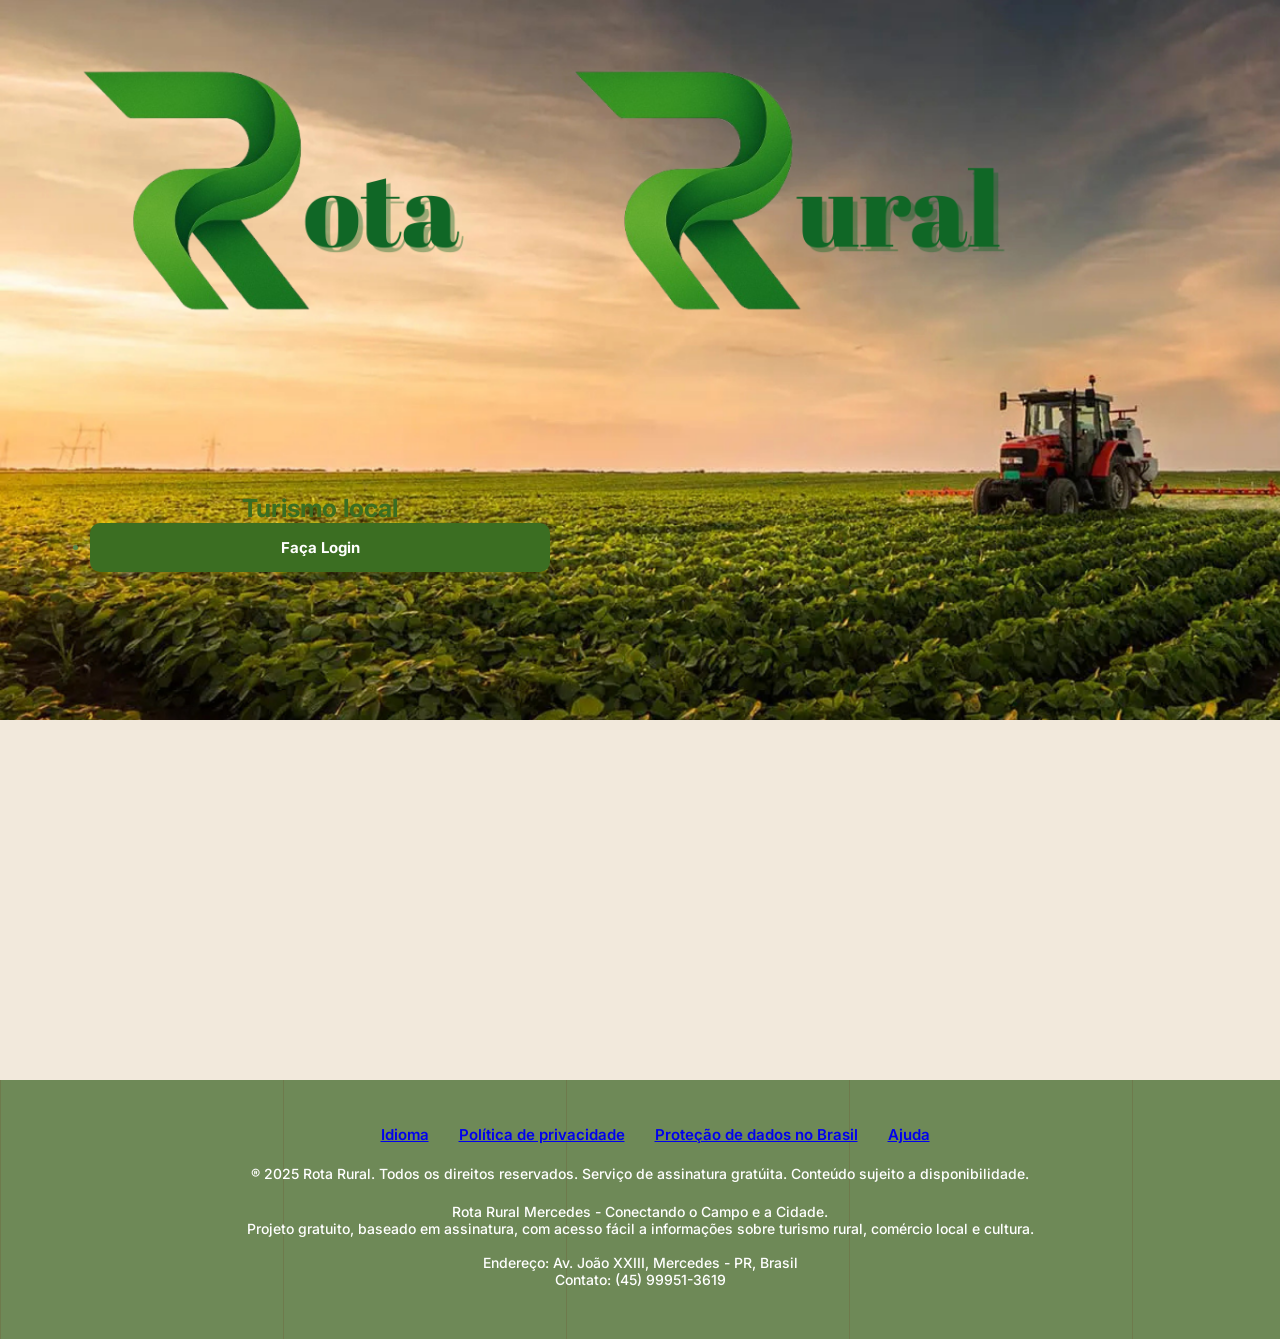
<file: agrinho--taynara-main/index.html>
<!DOCTYPE html>
<html lang="pt-br">

<head>
  <title>Rota Rural</title>
  <meta charset="UTF-8" />
  <meta name="viewport" content="width=device-width, initial-scale=1" />

  <!-- Estilo principal -->
  <link rel="stylesheet" href="styles.css" />

  <!-- Fontes -->
  <link rel="preconnect" href="https://fonts.googleapis.com" />
  <link rel="preconnect" href="https://fonts.gstatic.com" crossorigin />
  <link href="https://fonts.googleapis.com/css2?family=Inter:wght@100..900&display=swap" rel="stylesheet" />
  <link href="https://fonts.googleapis.com/css2?family=Cinzel:wght@700&display=swap" rel="stylesheet" />

  <style>
    .descricao__titulo {
      font-family: 'Cinzel', serif;
      font-weight: 700;
      font-size: 56px;
      color: #3A6351;
      margin-bottom: 0.6em;
      text-align: center;
      line-height: 1.2;
    }

    .descricao__texto {
      font-family: 'Inter', sans-serif;
      font-size: 18px;
      line-height: 1.6;
      color: #5c8946;
      text-align: justify;
      padding: 0 1em;
    }

    .container__descricao {
      text-align: center;
      padding: 2em;
    }

    .logo__topo {
      background-color: #2f4f3a;
      padding: 0.5em 1em;
    }

    .logo__topo img {
      height: 60px;
    }

    @media (max-width: 768px) {
      .descricao__titulo {
        font-size: 42px;
      }
    }
  </style>
</head>

<body>

  <!-- CABEÇALHO -->
  <header>
    <section class="principal container">
      <div class="container__caixa">
        <h1 class="container__titulo">Turismo local</h1>
        <nav>
          <ul>
            <li><a href="contato.html" class="container__botao">Faça Login</a></li>
          </ul>
        </nav>
      </div>
    </section>
  </header>

  <!-- RODAPÉ -->
  <footer class="rodape">
    <ul class="rodape_lista">
      <li class="lista_link"><a href="#">Idioma</a></li>
      <li class="lista_link"><a href="#">Política de privacidade</a></li>
      <li class="lista_link"><a href="#">Proteção de dados no Brasil</a></li>
      <li class="lista_link"><a href="#">Ajuda</a></li>
    </ul>
    <p class="rodape_texto">
      ® 2025 Rota Rural. Todos os direitos reservados. Serviço de assinatura gratúita. Conteúdo sujeito a
      disponibilidade.
    </p>

    <p class="rodape_texto">
      Rota Rural Mercedes - Conectando o Campo e a Cidade.<br />
      Projeto gratuito, baseado em assinatura, com acesso fácil a informações sobre turismo rural, comércio local e cultura.<br /><br />
      Endereço: Av. João XXIII, Mercedes - PR, Brasil<br />
      Contato: (45) 99951-3619
    </p>
  </footer>

</body>
</html>
</file>
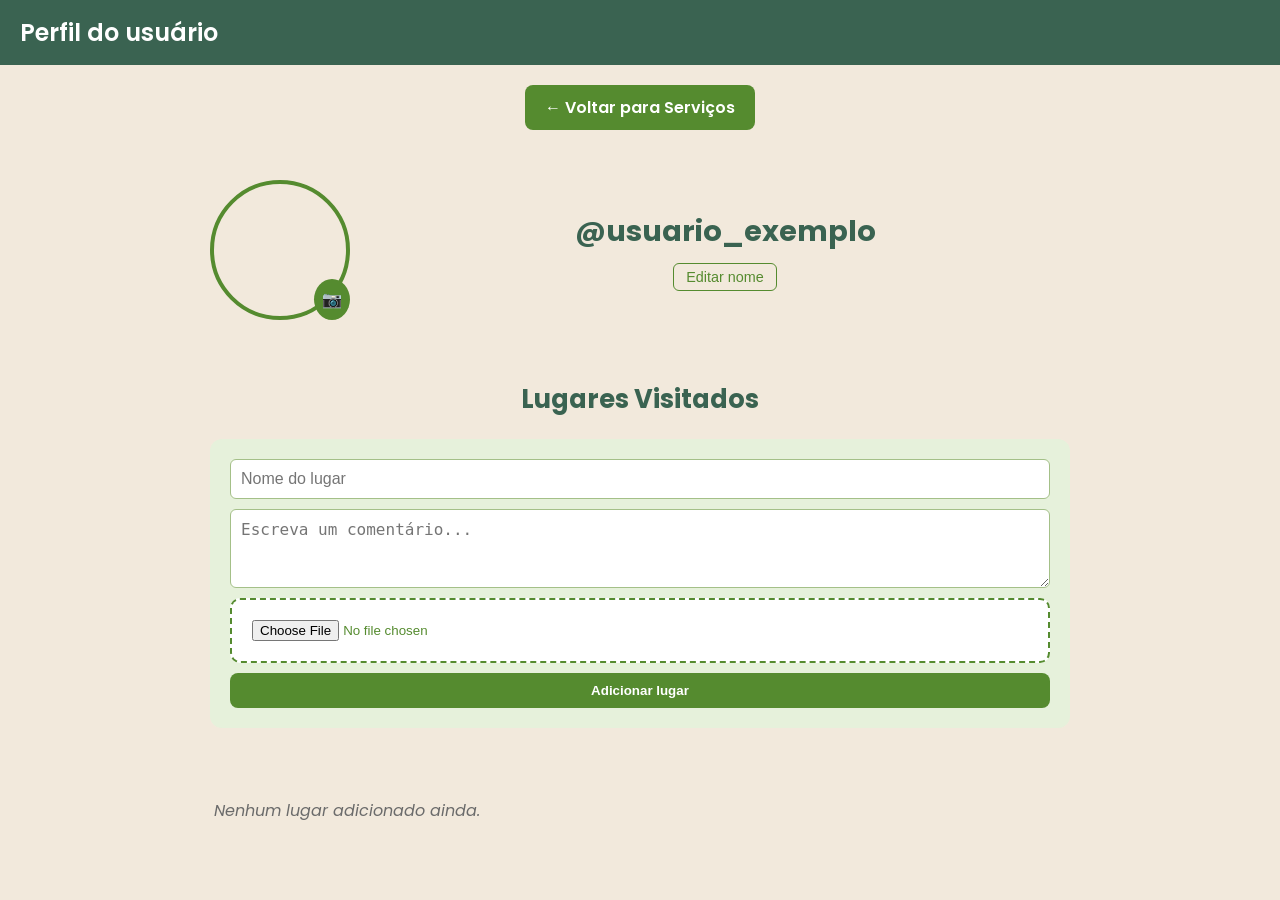
<file: agrinho--taynara-main/perfil.html>
<!DOCTYPE html>
<html lang="pt-br">
<head>
  <meta charset="UTF-8" />
  <meta name="viewport" content="width=device-width, initial-scale=1" />
  <title>Perfil - Rota Rural Mercedes</title>

  <link href="https://fonts.googleapis.com/css2?family=Poppins:wght@400;600&display=swap" rel="stylesheet" />

  <style>
    * {
      box-sizing: border-box;
    }

    body {
      font-family: 'Poppins', sans-serif;
      margin: 0;
      background: #F2E9DC;
      color: #3A6351;
    }

    header {
      background-color: #3A6351;
      color: white;
      padding: 15px 20px;
      display: flex;
      align-items: center;
      justify-content: space-between;
      position: sticky;
      top: 0;
      z-index: 100;
    }

    header h1 {
      font-weight: 600;
      font-size: 1.5rem;
      margin: 0;
    }

    .botao-voltar {
      display: inline-block;
      background-color: #558b2f;
      color: white;
      padding: 10px 20px;
      border-radius: 8px;
      text-decoration: none;
      font-weight: 600;
      transition: background-color 0.3s;
      margin: 20px auto;
    }

    .botao-voltar:hover {
      background-color: #4a6b3d;
    }

    .perfil-container {
      max-width: 900px;
      margin: 30px auto;
      padding: 0 20px;
    }

    .perfil-header {
      display: flex;
      align-items: center;
      gap: 30px;
      margin-bottom: 30px;
      flex-wrap: wrap;
      justify-content: center;
    }

    .foto-wrapper {
      position: relative;
      width: 140px;
      height: 140px;
    }

    .perfil-foto {
      width: 100%;
      height: 100%;
      border-radius: 50%;
      background-image: url('https://images.unsplash.com/photo-1508214751196-bcfd4ca60f91?ixlib=rb-4.0.3&auto=format&fit=crop&w=400&q=80');
      background-size: cover;
      background-position: center;
      border: 4px solid #558b2f;
      cursor: pointer;
      transition: transform 0.3s;
    }

    .foto-wrapper:hover .perfil-foto {
      transform: scale(1.05);
    }

    .editar-foto-icon {
      position: absolute;
      bottom: 0;
      right: 0;
      background: #558b2f;
      color: white;
      border-radius: 50%;
      padding: 8px;
      font-size: 16px;
      cursor: pointer;
    }

    .perfil-info {
      flex-grow: 1;
      min-width: 250px;
      text-align: center;
    }

    .perfil-username {
      font-size: 1.8rem;
      font-weight: 700;
      margin-bottom: 10px;
    }

    .editar-nome-btn {
      background: none;
      border: 1px solid #558b2f;
      padding: 5px 12px;
      font-size: 0.9rem;
      color: #558b2f;
      border-radius: 6px;
      cursor: pointer;
    }

    .editar-nome-btn:hover {
      background-color: #e6f1db;
    }

    .publicar-btn {
      background-color: #558b2f;
      color: white;
      border: none;
      border-radius: 8px;
      padding: 10px 20px;
      font-weight: 600;
      cursor: pointer;
      margin-top: 15px;
      transition: background-color 0.3s;
    }

    .publicar-btn:hover {
      background-color: #4a6b3d;
    }

    .publicar-area {
      margin-bottom: 40px;
      text-align: center;
    }

    .publicar-area label {
      font-weight: 600;
      display: block;
      margin-bottom: 10px;
    }

    .publicar-area input[type="file"] {
      border: 2px dashed #558b2f;
      padding: 40px;
      width: 100%;
      border-radius: 10px;
      background-color: #e6f1db;
      cursor: pointer;
      text-align: center;
      font-size: 1.1rem;
      color: #558b2f;
    }

    .galeria {
      display: grid;
      grid-template-columns: repeat(auto-fill, minmax(150px, 1fr));
      gap: 15px;
    }

    .foto-item {
      position: relative;
      width: 100%;
      padding-top: 100%;
      border-radius: 12px;
      overflow: hidden;
      box-shadow: 0 3px 8px rgba(0,0,0,0.15);
      background-color: #ddd;
    }

    .foto-item img {
      position: absolute;
      top: 0; left: 0;
      width: 100%; height: 100%;
      object-fit: cover;
    }

    .sem-fotos {
      text-align: center;
      font-style: italic;
      color: #6B6B6B;
      margin-top: 40px;
    }

    .lugares-section {
      margin-top: 60px;
    }

    .lugares-section h2 {
      text-align: center;
      color: #3A6351;
      font-size: 1.6rem;
      margin-bottom: 20px;
    }

    .form-lugar {
      display: flex;
      flex-direction: column;
      gap: 10px;
      margin-bottom: 30px;
      background-color: #e6f1db;
      padding: 20px;
      border-radius: 12px;
    }

    .form-lugar input[type="text"],
    .form-lugar textarea {
      padding: 10px;
      border: 1px solid #a4c088;
      border-radius: 6px;
      font-size: 1rem;
      resize: vertical;
    }

    .form-lugar input[type="file"] {
      border: 2px dashed #558b2f;
      padding: 20px;
      border-radius: 10px;
      background-color: #fff;
      cursor: pointer;
      color: #558b2f;
    }

    .form-lugar button {
      background-color: #558b2f;
      color: white;
      border: none;
      border-radius: 8px;
      padding: 10px 20px;
      font-weight: 600;
      cursor: pointer;
      transition: background-color 0.3s;
    }

    .form-lugar button:hover {
      background-color: #4a6b3d;
    }

    .lugares-lista {
      display: grid;
      gap: 20px;
      grid-template-columns: repeat(auto-fill, minmax(250px, 1fr));
    }

    .lugar-card {
      background-color: #fff;
      border-radius: 10px;
      overflow: hidden;
      box-shadow: 0 2px 6px rgba(0,0,0,0.15);
    }

    .lugar-card img {
      width: 100%;
      height: 180px;
      object-fit: cover;
    }

    .lugar-card .info {
      padding: 15px;
    }

    .lugar-card .info h3 {
      margin: 0 0 10px;
      font-size: 1.1rem;
      color: #3A6351;
    }

    .lugar-card .info p {
      margin: 0;
      font-size: 0.95rem;
      color: #444;
    }

    @media (max-width: 480px) {
      .perfil-header {
        flex-direction: column;
      }
    }
  </style>
</head>
<body>

  <header>
    <h1>Perfil do usuário</h1>
  </header>

  <!-- Botão para voltar aos serviços -->
  <div style="text-align: center;">
    <a href="servicos.html" class="botao-voltar">← Voltar para Serviços</a>
  </div>

  <main class="perfil-container">
    <section class="perfil-header">
      <div class="foto-wrapper">
        <div class="perfil-foto" id="fotoPerfil" title="Clique para trocar a foto"></div>
        <label for="inputFotoPerfil" class="editar-foto-icon" title="Editar foto de perfil">📷</label>
        <input type="file" id="inputFotoPerfil" accept="image/*" style="display: none" onchange="trocarFotoPerfil(event)" />
      </div>

      <div class="perfil-info">
        <div class="perfil-username" id="username">@usuario_exemplo</div>
        <button class="editar-nome-btn" onclick="editarNome()">Editar nome</button>
        <br />
      </div>
    </section>

    <section class="lugares-section">
      <h2>Lugares Visitados</h2>
      <form id="formLugar" class="form-lugar" onsubmit="adicionarLugar(event)">
        <input type="text" id="nomeLugar" placeholder="Nome do lugar" required />
        <textarea id="comentarioLugar" rows="3" placeholder="Escreva um comentário..." required></textarea>
        <input type="file" id="fotoLugar" accept="image/*" required />
        <button type="submit">Adicionar lugar</button>
      </form>

      <div id="listaLugares" class="lugares-lista">
        <p class="sem-fotos" id="semLugaresMsg">Nenhum lugar adicionado ainda.</p>
      </div>
    </section>
  </main>

  <script>
    const galeria = document.getElementById('galeriaFotos');
    const semFotosMsg = document.getElementById('semFotosMsg');
    const semLugaresMsg = document.getElementById('semLugaresMsg');
    const listaLugares = document.getElementById('listaLugares');

    function adicionarFoto(event) {
      const arquivo = event.target.files[0];
      if (!arquivo) return;

      const url = URL.createObjectURL(arquivo);
      const div = document.createElement('div');
      div.className = 'foto-item';

      const img = document.createElement('img');
      img.src = url;
      img.alt = 'Foto publicada';

      div.appendChild(img);
      galeria.appendChild(div);
      semFotosMsg.style.display = 'none';
      event.target.value = '';
    }

    function trocarFotoPerfil(event) {
      const arquivo = event.target.files[0];
      if (!arquivo) return;
      const url = URL.createObjectURL(arquivo);
      document.getElementById('fotoPerfil').style.backgroundImage = `url('${url}')`;
    }

    function editarNome() {
      const nomeAtual = document.getElementById('username').innerText;
      const novoNome = prompt('Digite o novo nome de usuário:', nomeAtual);
      if (novoNome) {
        document.getElementById('username').innerText = novoNome;
      }
    }

    function adicionarLugar(event) {
      event.preventDefault();

      const nome = document.getElementById('nomeLugar').value.trim();
      const comentario = document.getElementById('comentarioLugar').value.trim();
      const foto = document.getElementById('fotoLugar').files[0];

      if (!nome || !comentario || !foto) return;

      const url = URL.createObjectURL(foto);

      const card = document.createElement('div');
      card.className = 'lugar-card';

      card.innerHTML = `
        <img src="${url}" alt="Foto do lugar ${nome}" />
        <div class="info">
          <h3>${nome}</h3>
          <p>${comentario}</p>
        </div>
      `;

      listaLugares.appendChild(card);
      semLugaresMsg.style.display = 'none';
      document.getElementById('formLugar').reset();
    }
  </script>

</body>
</html>
</file>
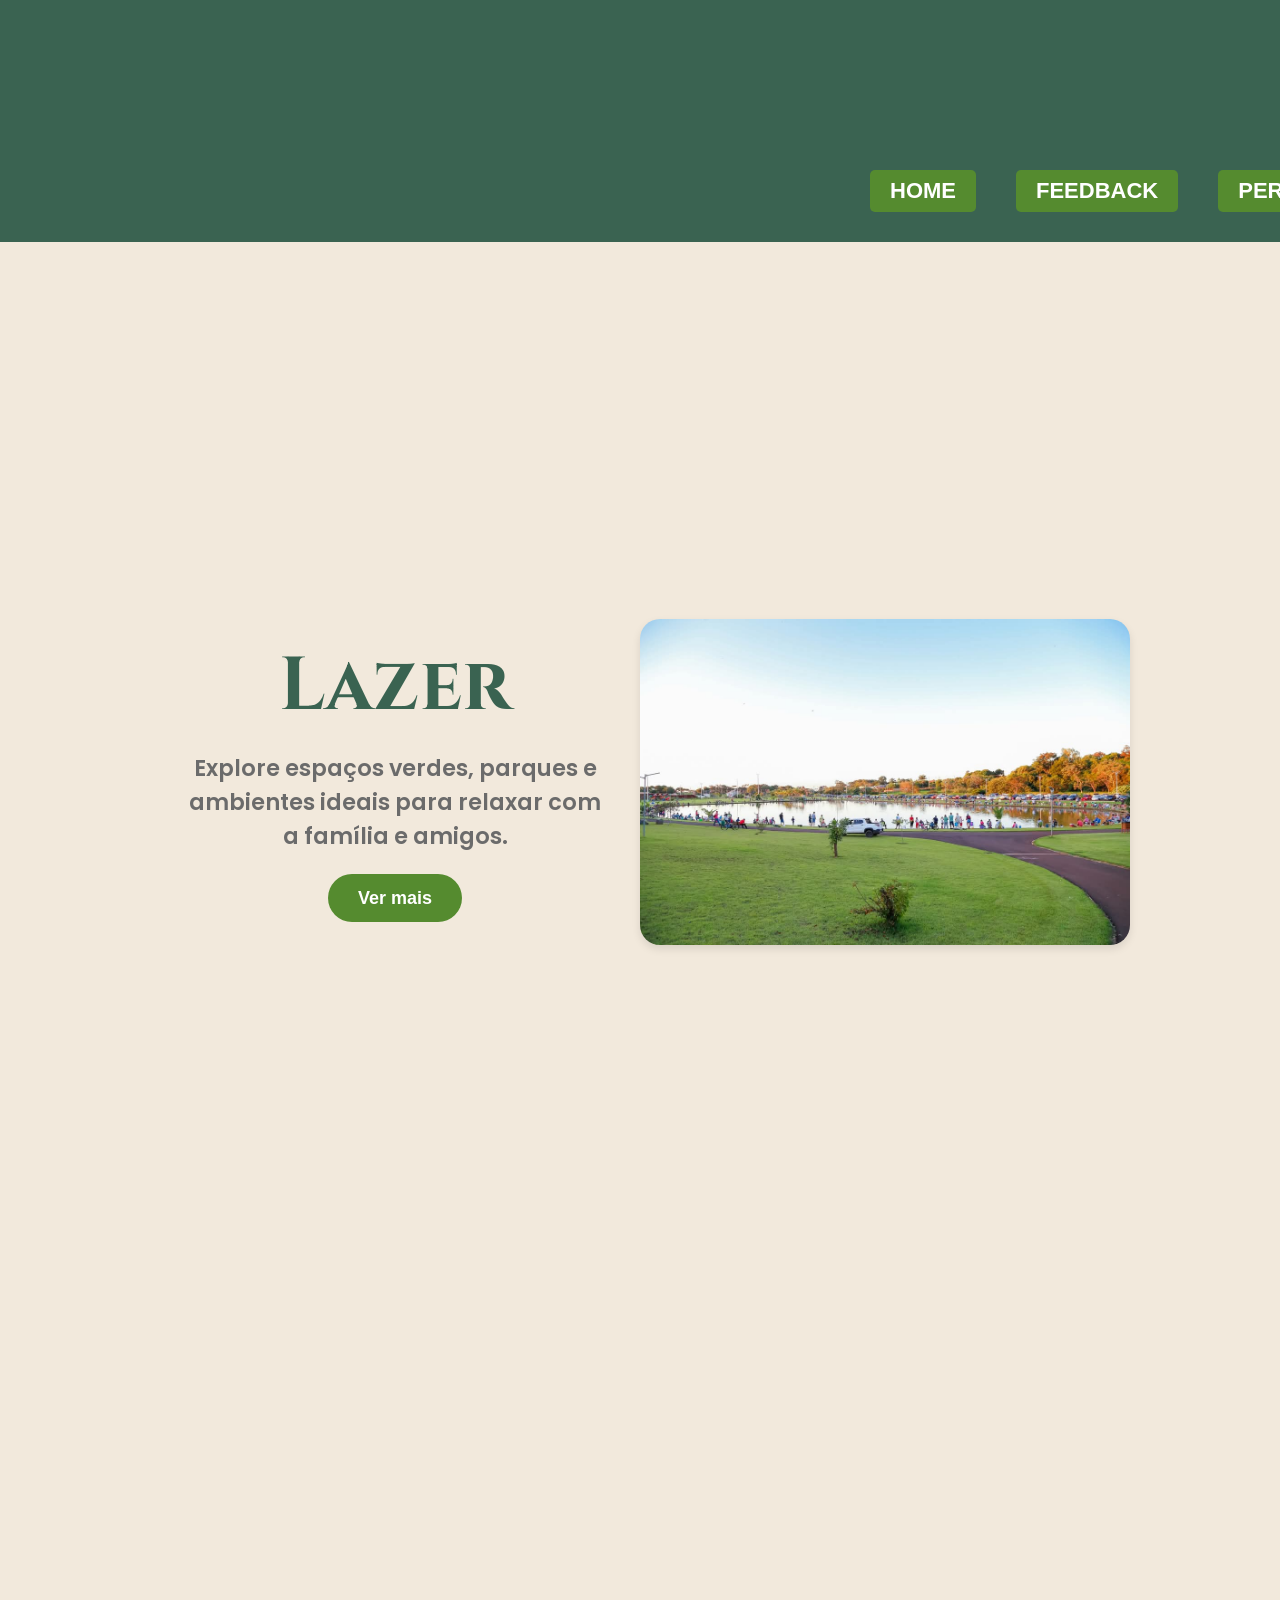
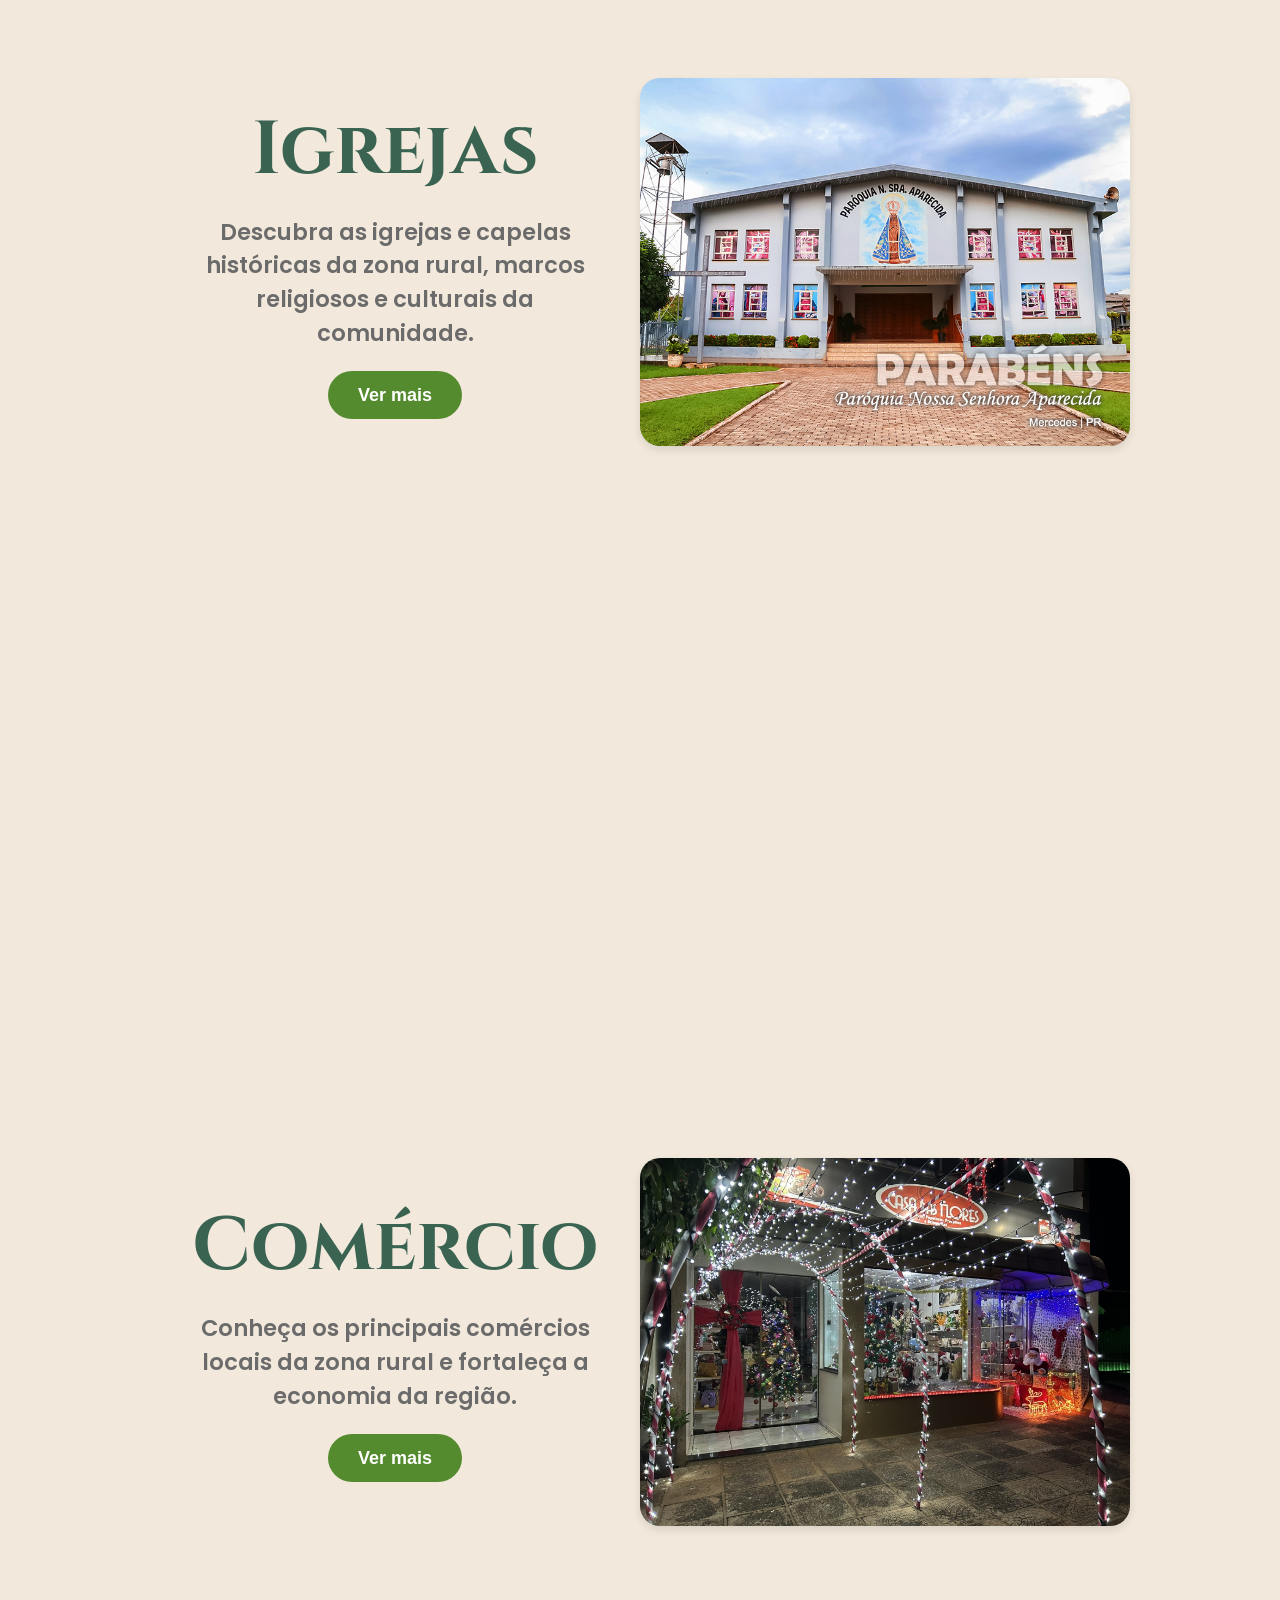
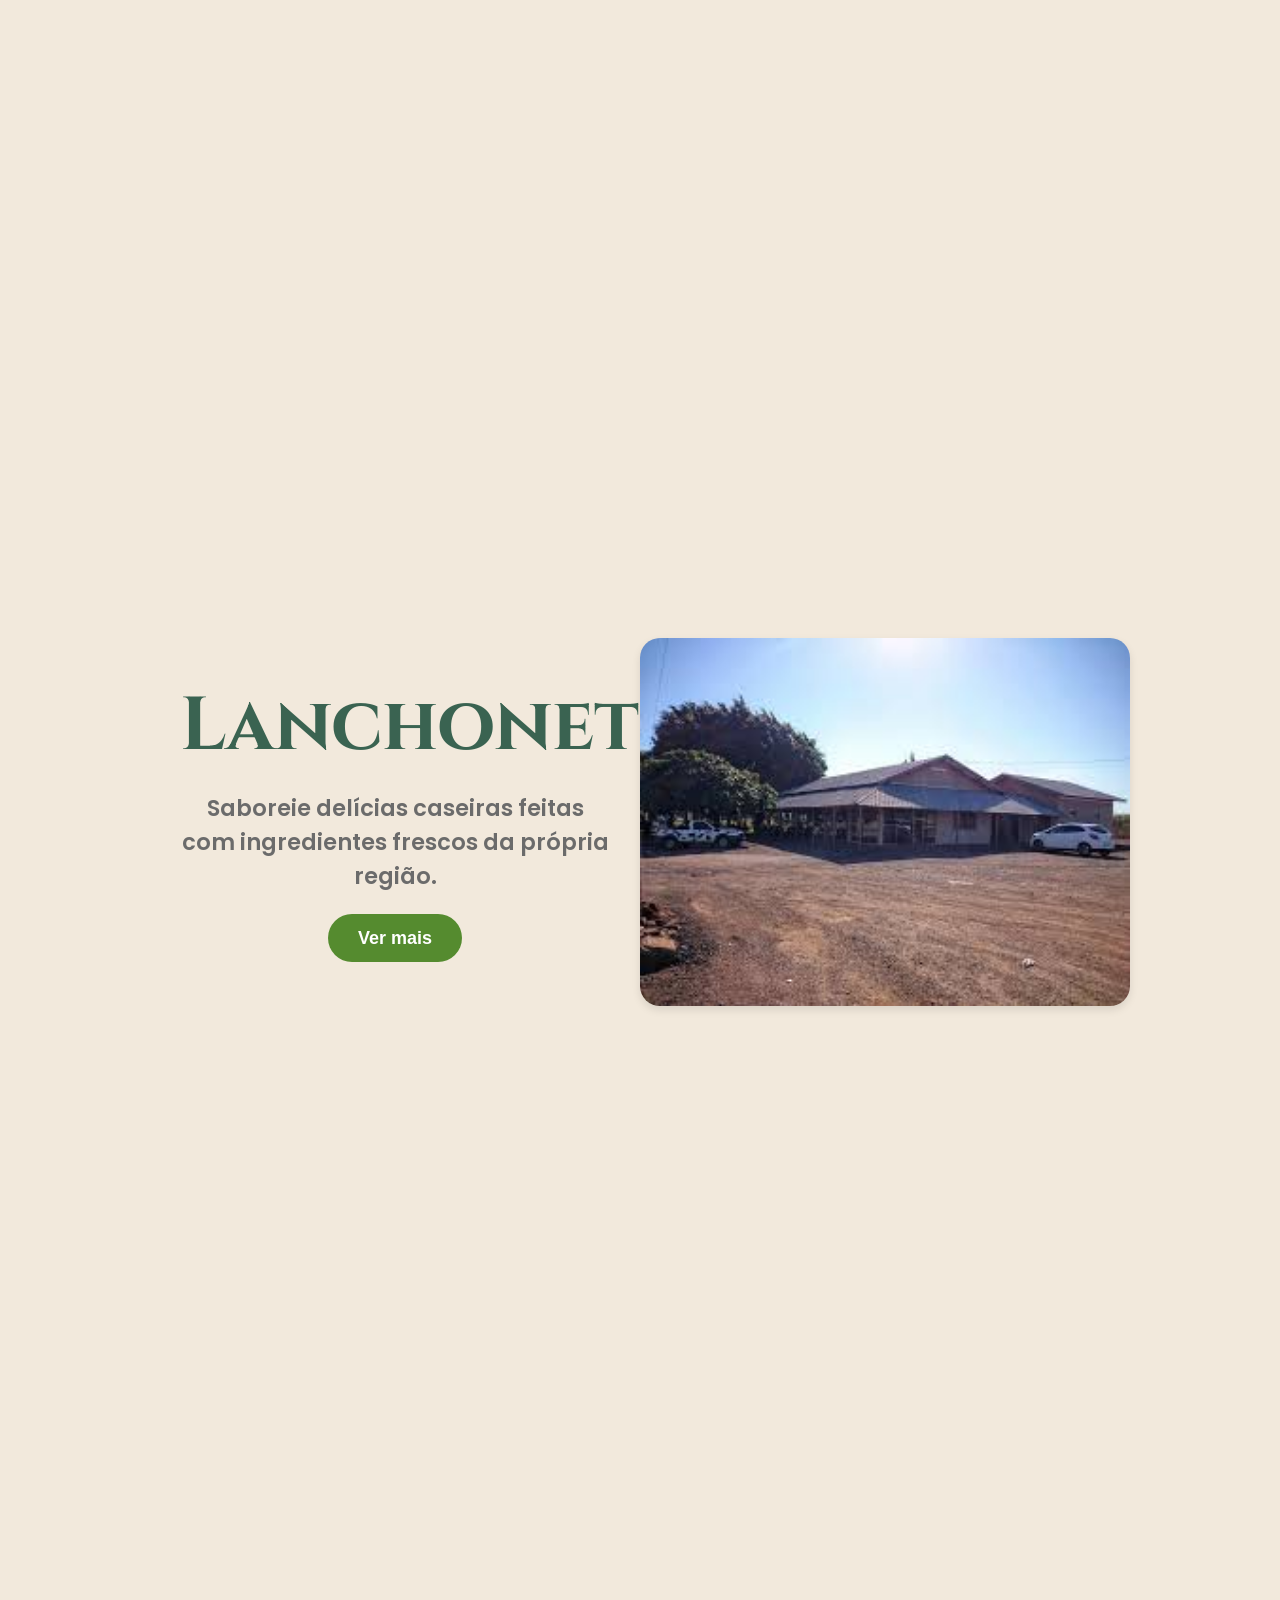
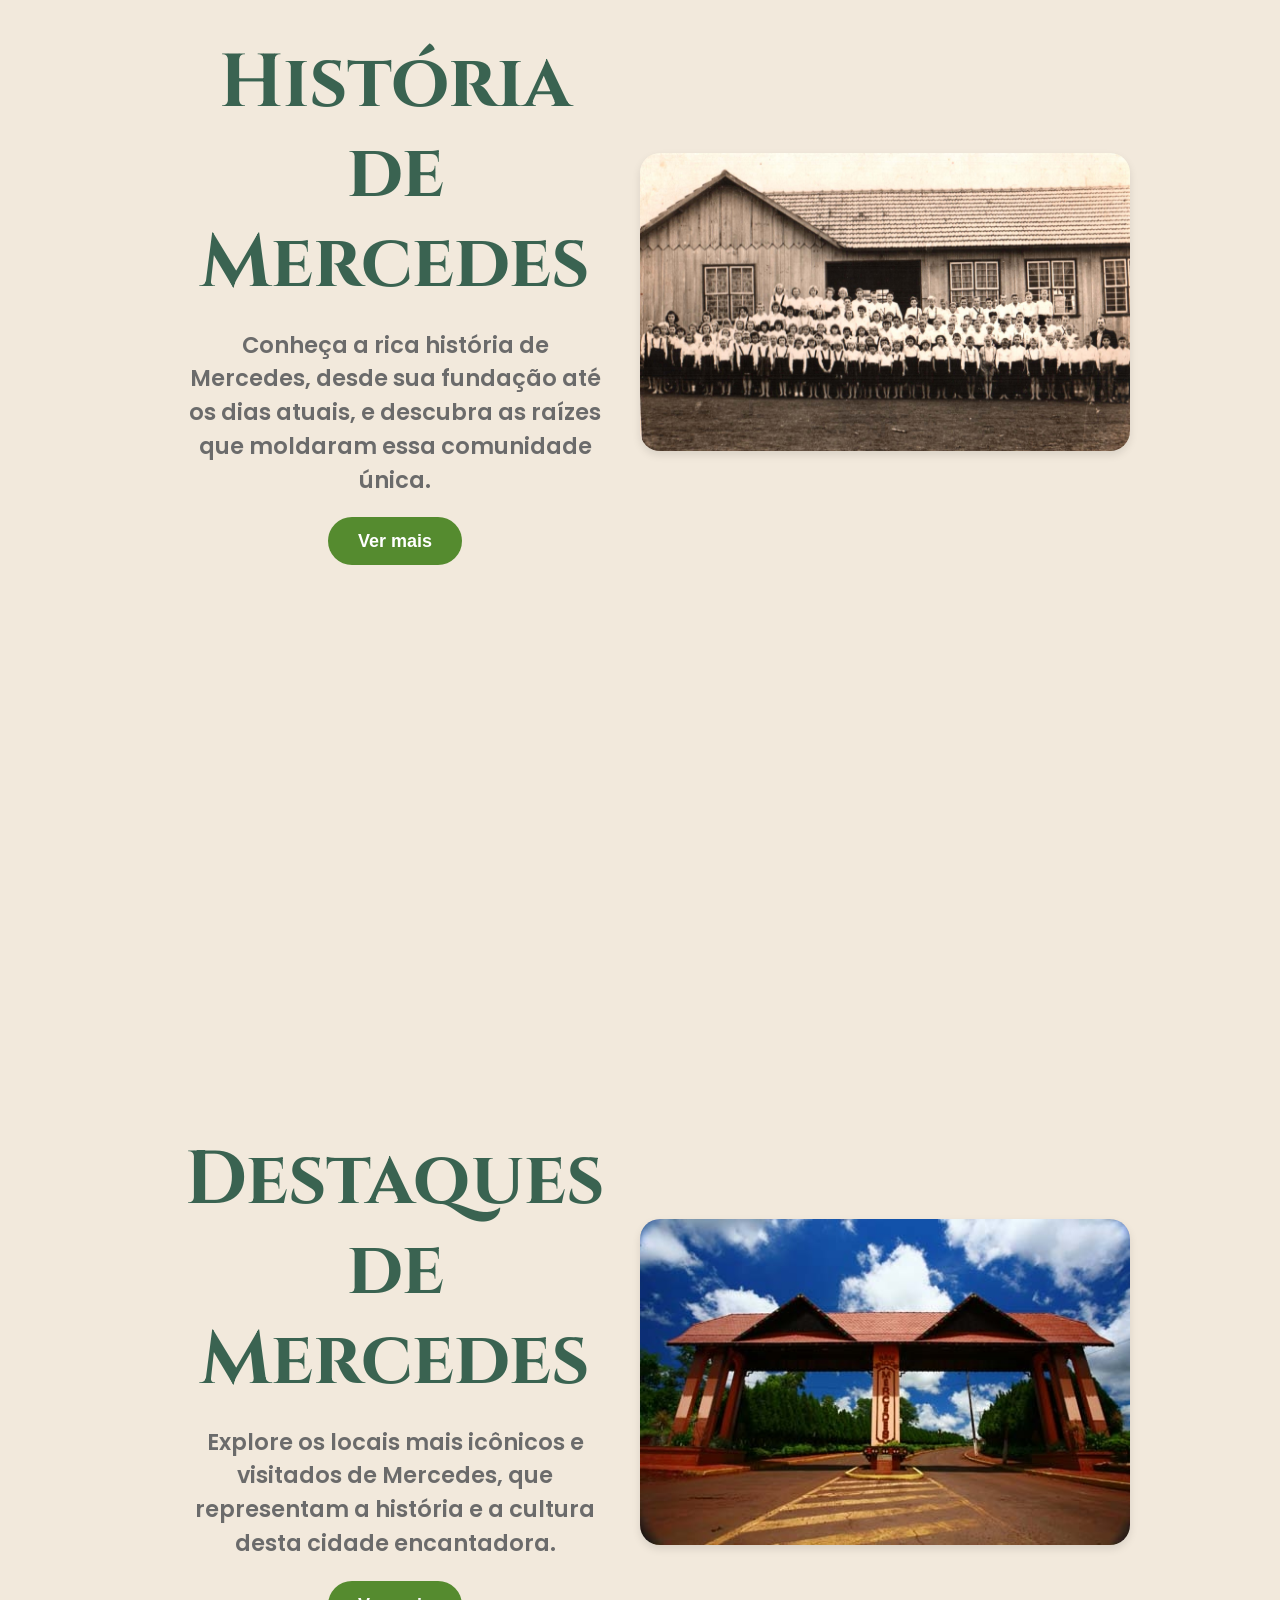
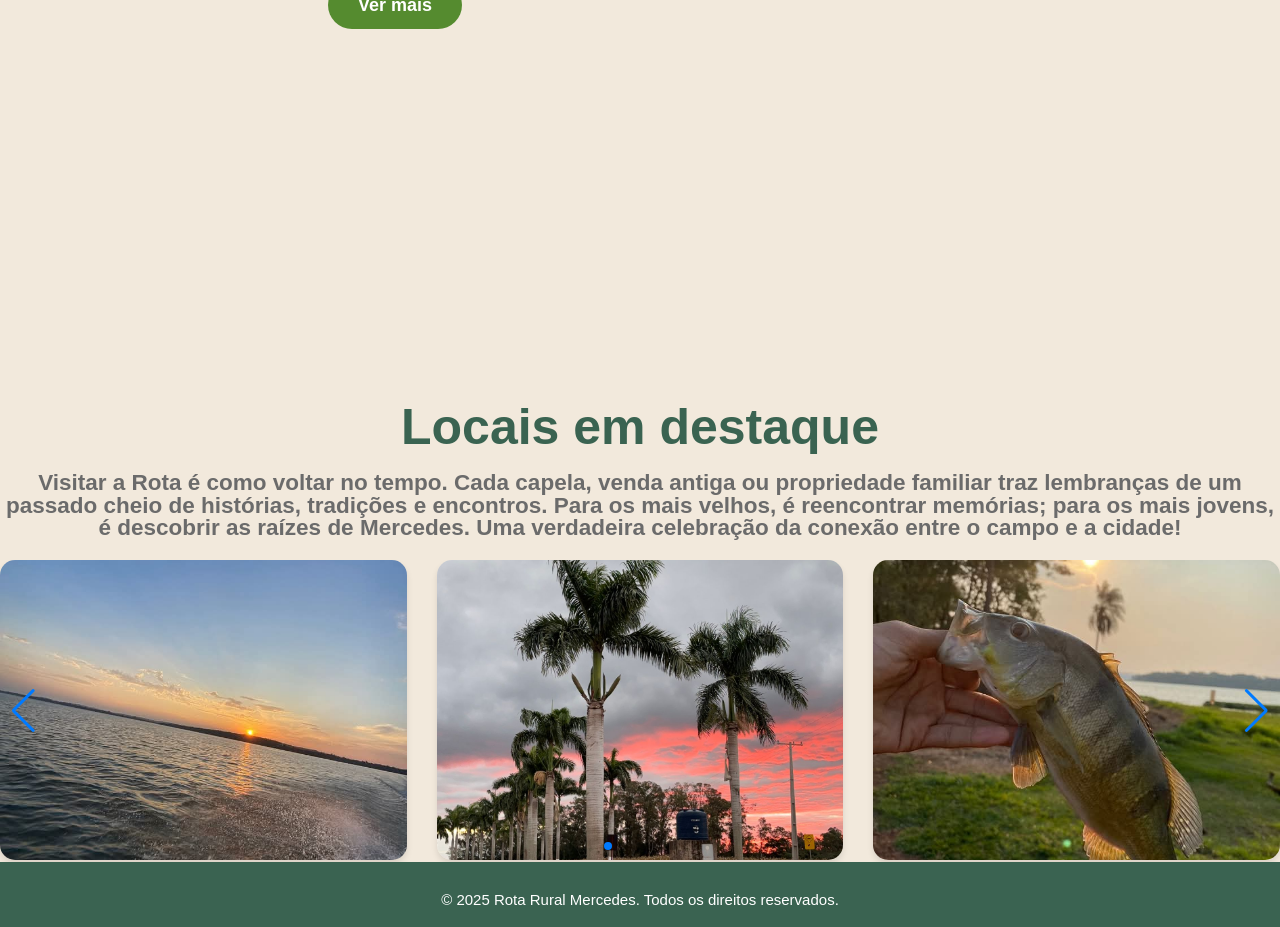
<file: agrinho--taynara-main/servicos.html>
<!DOCTYPE html>
<html lang="pt-br">

<head>
  <meta charset="UTF-8" />
  <meta name="viewport" content="width=device-width, initial-scale=1.0" />
  <title>Serviços - Rota Rural Mercedes</title>

  <!-- Fontes e Estilos -->
  <link rel="stylesheet" href="reset.css" />
  <link rel="preconnect" href="https://fonts.googleapis.com" />
  <link rel="preconnect" href="https://fonts.gstatic.com" crossorigin />
  <link href="https://fonts.googleapis.com/css2?family=Poppins:wght@400;600;700&display=swap" rel="stylesheet" />
  <link href="https://fonts.googleapis.com/css2?family=Cinzel:wght@700&display=swap" rel="stylesheet" />
  <link rel="stylesheet" href="https://unpkg.com/swiper@8/swiper-bundle.min.css" />
  <link rel="stylesheet" href="styles.css" />
  <style>
    /* Estilo para os títulos com a nova fonte */
    .descricao__titulo {
      font-family: 'Cinzel', serif; /* Fonte mais impactante */
      font-size: 5em; /* Tamanho grande, mas ajustado */
      font-weight: 700;
      color: #3A6351;
      margin-bottom: 20px;
      text-align: center;
      line-height: 1.2;
    }

    /* Estilo para o texto com um tamanho ligeiramente reduzido */
    .descricao__texto {
      font-family: 'Poppins', sans-serif;
      font-size: 1.5em; /* Texto um pouco menor */
      color: #6B6B6B;
      line-height: 1.5;
      text-align: center;
    }

    /* Estilo para os botões "Ver mais" */
    .botao {
      display: inline-block;
      padding: 15px 30px;
      background-color: #558b2f;
      color: white;
      font-size: 1.2em;
      font-weight: 600;
      text-decoration: none;
      border-radius: 30px;
      transition: background-color 0.3s ease, transform 0.3s ease;
      margin-top: 20px; /* Um pequeno espaço acima */
      text-align: center; /* Centraliza o texto dentro do botão */
    }

    .botao:hover {
      background-color: #4a6b3d;
      transform: translateY(-5px);
    }

    .botao:active {
      transform: translateY(0);
    }

    /* Centralizando o contêiner do botão */
    .container__descricao {
      text-align: center;
    }

    /* Barra de navegação - Alinhar à esquerda */
    nav {
      display: flex;
      justify-content: flex-start; /* Move os itens para a esquerda */
      align-items: center;
      padding: 50px 0;
      position: relative;
    }

    /* Itens da lista na navegação */
    nav ul {
      list-style: none;
      padding: 0;
      margin: 0;
      display: flex;
      align-items: center;
    }

    /* Estilo dos links da navegação */
    nav a {
      color: white;
      text-decoration: none;
      display: flex;
      align-items: center;
      justify-content: center;
      padding: 10px 20px;
      background-color: #558b2f;
      border-radius: 5px;
      font-weight: bold;
      margin-right: 20px; /* Menos espaçamento entre os itens */
    }

    /* Estilo dos links da navegação ao passar o mouse */
    nav a:hover {
      background-color: #4a6b3d;
    }

    /* Estilo dos links da navegação ao clicar */
    nav a:active {
      transform: translateY(0);
    }
  </style>
</head>

<body>
  <!-- Barra de navegação verde -->
  <div style="background-color: #3A6351; padding: 50px 0; position: relative;">
    <nav>
      <ul>
        <li>
          <a href="index.html">Home</a>
        </li>
        <li>
          <a href="feedback.html">Feedback</a>
        </li>
        <li>
          <a href="perfil.html">Perfil</a>
        </li>
        <li>
          <a href="kids.html">Kids</a>
        </li>
      </ul>
    </nav>
    <!-- Espaço para logo (atualmente vazio) -->
    <h1 style="position: absolute; top: 20px; left: 50%; transform: translateX(-50%);">
      <!-- Logo aqui, se quiser -->
    </h1>
  </div>

  <!-- Tópico: Lazer -->
  <section class="container secundario" style="background-color: #F2E9DC;">
    <div class="container__descricao">
      <h2 class="descricao__titulo">Lazer</h2>
      <p class="descricao__texto">Explore espaços verdes, parques e ambientes ideais para relaxar com a família e amigos.</p>
      <a href="lazer.html" class="botao">Ver mais</a>
    </div>
    <img src="img/lazer.png" alt="Parques e lazer" class="secundario__imagem" />
  </section>

  <!-- Tópico: Igrejas -->
  <section class="container secundario" style="background-color: #F2E9DC;">
    <div class="container__descricao">
      <h2 class="descricao__titulo">Igrejas</h2>
      <p class="descricao__texto">Descubra as igrejas e capelas históricas da zona rural, marcos religiosos e culturais da comunidade.</p>
      <a href="igreja.html" class="botao">Ver mais</a>
    </div>
    <img src="img/igreja.png" alt="Igrejas na zona rural" class="secundario__imagem" />
  </section>

  <!-- Tópico: Comércio -->
  <section class="container secundario" style="background-color: #F2E9DC;">
    <div class="container__descricao">
      <h2 class="descricao__titulo">Comércio</h2>
      <p class="descricao__texto">Conheça os principais comércios locais da zona rural e fortaleça a economia da região.</p>
      <a href="comercio.html" class="botao">Ver mais</a>
    </div>
    <img src="img/comercio.png" alt="Comércio local" class="secundario__imagem" />
  </section>

  <!-- Tópico: Lanchonetes -->
  <section class="container secundario" style="background-color: #F2E9DC;">
    <div class="container__descricao">
      <h2 class="descricao__titulo">Lanchonetes</h2>
      <p class="descricao__texto">Saboreie delícias caseiras feitas com ingredientes frescos da própria região.</p>
      <a href="lanchonete.html" class="botao">Ver mais</a>
    </div>
    <img src="img/lanchonete.png" alt="Lanches e comidas típicas" class="secundario__imagem" />
  </section>

  <!-- Tópico: História de Mercedes -->
  <section class="container secundario" style="background-color: #F2E9DC;">
    <div class="container__descricao">
      <h2 class="descricao__titulo">História de Mercedes</h2>
      <p class="descricao__texto">Conheça a rica história de Mercedes, desde sua fundação até os dias atuais, e descubra as raízes que moldaram essa comunidade única.</p>
      <a href="historia.html" class="botao">Ver mais</a>
    </div>
    <img src="img/historia.png" alt="História de Mercedes" class="secundario__imagem" />
  </section>
  <!-- Tópico: Destaques de Mercedes -->
<section class="container secundario" style="background-color: #F2E9DC;">
  <div class="container__descricao">
    <h2 class="descricao__titulo">Destaques de Mercedes</h2>
    <p class="descricao__texto">Explore os locais mais icônicos e visitados de Mercedes, que representam a história e a cultura desta cidade encantadora.</p>
    <a href="destaques.html" class="botao">Ver mais</a>
  </div>
  <img src="img/destaques.png" alt="Destaques de Mercedes" class="secundario__imagem" />
</section>


  <!-- Carrossel de locais -->
  <section class="carrossel" style="background-color: #F2E9DC;">
    <h2 class="carrossel__titulo" style="color: #3A6351;">Locais em destaque</h2>
    <p class="descricao__carrossel" style="font-size: 1.5em; color: #6B6B6B;">Visitar a Rota é como voltar no tempo. Cada capela, venda antiga ou propriedade familiar traz lembranças de um passado cheio de histórias, tradições e encontros. Para os mais velhos, é reencontrar memórias; para os mais jovens, é descobrir as raízes de Mercedes. Uma verdadeira celebração da conexão entre o campo e a cidade!</p>

    <div class="carrossel__container">
      <div class="swiper">
        <div class="swiper-wrapper">
          <div class="swiper-slide"><img src="img/1.png" alt="Local 1" /></div>
          <div class="swiper-slide"><img src="img/2.png" alt="Local 2" /></div>
          <div class="swiper-slide"><img src="img/3.png" alt="Local 3" /></div>
          <div class="swiper-slide"><img src="img/4.png" alt="Local 4" /></div>
          <div class="swiper-slide"><img src="img/5.png" alt="Local 5" /></div>
        </div>

        <div class="swiper-pagination"></div>
        <div class="swiper-button-prev"></div>
        <div class="swiper-button-next"></div>
      </div>
    </div>
  </section>

  <!-- Rodapé -->
  <footer style="background-color: #3A6351; color: white; padding: 20px 0;">
    <div style="text-align: center;">
      <p style="margin: 10px 0 0;">&copy; 2025 Rota Rural Mercedes. Todos os direitos reservados.</p>
    </div>
  </footer>

  <!-- Scripts Swiper -->
  <script src="https://unpkg.com/swiper@8/swiper-bundle.min.js"></script>
  <script>
    const swiper = new Swiper('.swiper', {
      slidesPerView: 3,
      spaceBetween: 30,
      loop: true,
      pagination: {
        el: '.swiper-pagination',
        clickable: true,
      },
      navigation: {
        nextEl: '.swiper-button-next',
        prevEl: '.swiper-button-prev',
      },
      breakpoints: {
        320: { slidesPerView: 1 },
        768: { slidesPerView: 2 },
        1024: { slidesPerView: 3 }
      }
    });
  </script>
</body>

</html>
</file>
<file: agrinho--taynara-main/styles.css>
:root {
    --branco-principal: #FFFFFF;
    --cinza-secundario: #777777;
    --botao-verde: #3B6E22;       
    --rodape-fundo: #6E4B2A;      
    --botao-ativo: #A4C639;       
    --botao-laranja: #A4C639;     
    --cor-de-fundo: #F2E9DC;      
    --preto-escuro: #5c8946;      
    --botao-azul-efeito: #000000; 
    --fonte-principal: 'Inter', sans-serif;
}

.inter {
    font-family: "Inter", sans-serif;
    font-optical-sizing: auto;
    font-weight: 500;
    font-style: normal;
    font-variation-settings: "slnt" 0;
}

body {
    background-color: var(--cor-de-fundo);
    color: var(--preto-escuro);
    font-family: var(--fonte-principal);
    font-size: 15px;
    font-weight: 500;
}

* {
    margin: 0;
    padding: 0;
}

.principal {
    background-image: url("img/ROTARURAL.png"); 
    background-repeat: no-repeat;
    background-size: contain;
    align-items: center;
    text-align: center;
    margin: 0;
}

.container {
    height: 120vh;
    display: grid;
    grid-template-columns: 50% 50%;
}

.container__botao {
    background-color: var(--botao-verde);
    border-radius: 10px;
    padding: 1em;
    color: var(--branco-principal);
    display: block;
    text-decoration: none;
    margin-bottom: 1em;
    font-weight: 700;
}

.botao_secundario {
    background-color: transparent;
    border: 2px solid var(--botao-verde);
    color: var(--botao-verde);
    font-weight: 700;
}

.botao_secundario:hover {
    background-color: var(--botao-verde);
    color: var(--branco-principal);
}

.container__aviso {
    font-size: 15px;
    color: var(--preto-escuro);
}

.container__titulo {
    font-size: 25px;
    font-weight: 700;
    color: var(--botao-verde);
}

.container__imagem {
    margin: 1em 0 2em 0;
}

.container__caixa {
    margin: 0 6em;
}

.secundario__imagem {
    width: 100%;
    max-width: 600px;
    height: auto;
    border-radius: 20px;
    display: block;
    margin: 30px auto;
    box-shadow: 0 4px 8px rgba(0, 0, 0, 0.1);
}

.secundario {
    align-items: center;
    margin: 0 10em;
}

.descricao__titulo {
    font-weight: 700;
    font-size: 48px;
    color: var(--botao-laranja);
    margin-bottom: 0.1em;
}

.descricao__texto {
    color: var(--preto-escuro);
    font-size: 17px;
    font-weight: 550;
}

.secundario__botao {
    background-color: var(--botao-verde);
    display: inline-block;
    margin-top: 1em;
    padding: 10px 20px;
    color: var(--branco-principal);
    border-radius: 5px;
    font-weight: 700;
    text-decoration: none;
}

.secundario__botao:hover {
    background-color: var(--botao-ativo);
}

.container__descricao {
    padding: 2em;
}

.produtos_lista {
    display: flex;
    justify-content: center;
    list-style-type: none;
    margin: 5em 0;
}

.produtos {
    text-align: center;
    color: var(--preto-escuro);
}

.produtos_titulo {
    font-size: 20px;
    color: var(--preto-escuro);
}

.lista_item {
    font-size: 20px; 
}

.lista_link {
    color: var(--preto-escuro);
    margin-left: 2em;
    text-decoration: none;
    font-weight: 600;
}

.lista_link:hover {
    color: var(--botao-ativo);
}

.rodape_lista {
    display: flex;
    list-style-type: none;
    justify-content: center;
    margin-top: 1em;
}

.rodape {
    text-align: center;
    background: url("img/rodape-fundo.png");
    padding: 30px 0;
    margin: 0;
    background-color: var(--rodape-fundo);
    color: var(--branco-principal);
}

.rodape_texto {
    font-size: 14px;
    margin: 1.5em 0;
    color: var(--branco-principal);
}

.container_botao:hover {
    background-color: var(--botao-ativo);
    color: var(--branco-principal);
}

.carrossel__texto {
    margin: 20px 0 0;
    font-size: 20px;
    color: var(--botao-verde);
    text-align: center;
}

/* Estilo para as imagens do carrossel */
.swiper-slide img {
    width: 100%;
    height: 300px;
    object-fit: cover;
    border-radius: 15px;
    box-shadow: 0 4px 6px rgba(0, 0, 0, 0.1);
}
.card {
  border: none;
  border-radius: 10px;
  overflow: hidden;
  box-shadow: 0 4px 12px rgba(0, 0, 0, 0.08);
  transition: transform 0.3s ease, box-shadow 0.3s ease;
  padding: 1rem;
}

.card:hover {
  transform: translateY(-5px);
  box-shadow: 0 10px 20px rgba(0, 0, 0, 0.15);
}

.card-title {
  color: var(--verde-principal);
  font-size: 1.3rem;
  font-weight: 700;
  margin-bottom: 0.75rem;
}

.card-text {
  color: #444;
}

.btn-mapa {
  background-color: var(--verde-principal);
  color: var(--branco);
  font-weight: 600;
  border: none;
  padding: 10px 16px;
  border-radius: 6px;
  transition: background-color 0.3s ease;
  margin-top: 1rem;
  display: inline-block;
  text-decoration: none;
  text-align: center;
}

.btn-mapa:hover {
  background-color: var(--verde-claro);
  color: #222;
}
/* Variáveis de cor e fonte */

.card {
  border: none;
  border-radius: 10px;
  overflow: hidden;
  box-shadow: 0 4px 12px rgba(0, 0, 0, 0.08);
  transition: transform 0.3s ease, box-shadow 0.3s ease;
  padding: 1rem;
}

.card:hover {
  transform: translateY(-5px);
  box-shadow: 0 10px 20px rgba(0, 0, 0, 0.15);
}

.card-title {
  color: var(--verde-principal);
  font-size: 1.3rem;
  font-weight: 700;
  margin-bottom: 0.75rem;
}

.card-text {
  color: #444;
}

.btn-mapa {
  background-color: var(--verde-principal);
  color: var(--branco);
  font-weight: 600;
  border: none;
  padding: 10px 16px;
  border-radius: 6px;
  transition: background-color 0.3s ease;
  margin-top: 1rem;
  display: inline-block;
  text-decoration: none;
  text-align: center;
}

.btn-mapa:hover {
  background-color: var(--verde-claro);
  color: #222;
}

.imagem-equipe {
  max-width: 100%;
  height: auto;
  border-radius: 10px;
  border: 4px solid var(--verde-claro);
  box-shadow: 0 4px 10px rgba(0, 0, 0, 0.2);
  display: block;
  margin: 1.5em auto 1.5em auto; /* só um espaçamento vertical menor */
}
</file>
